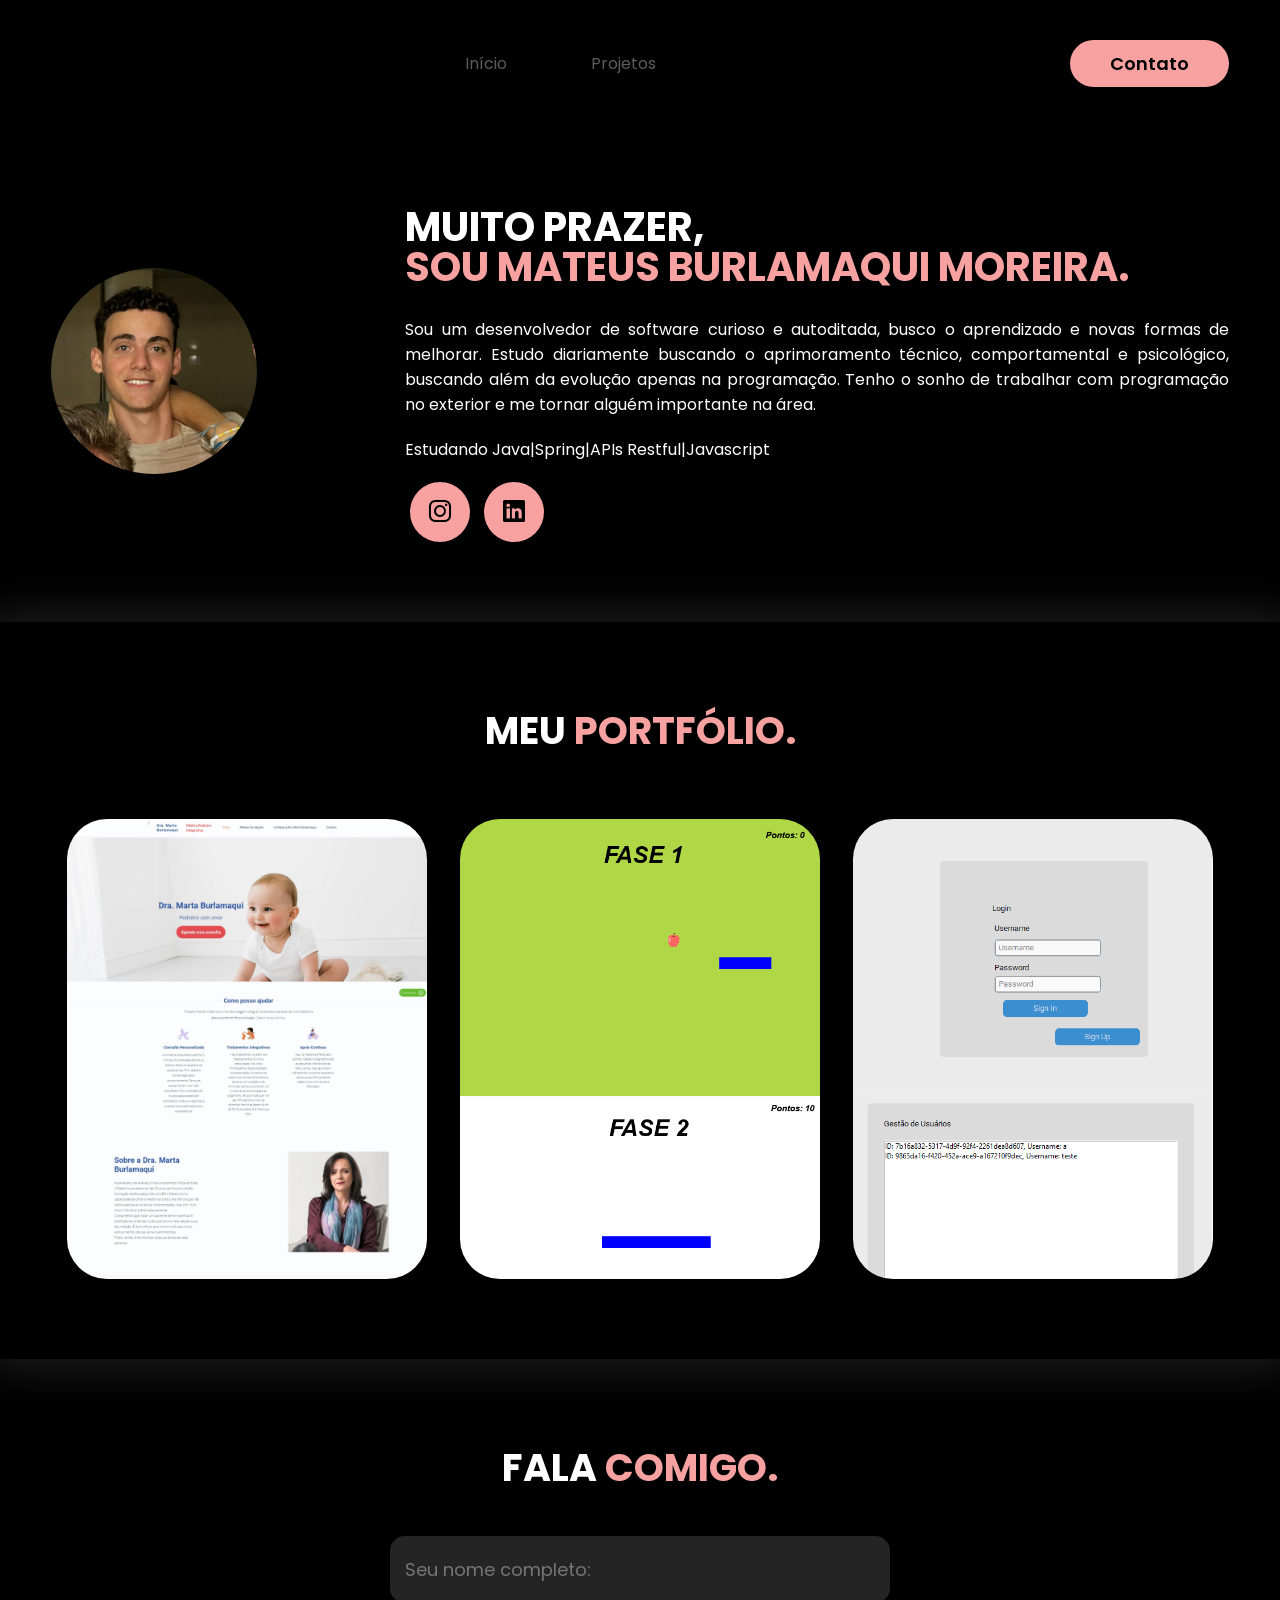
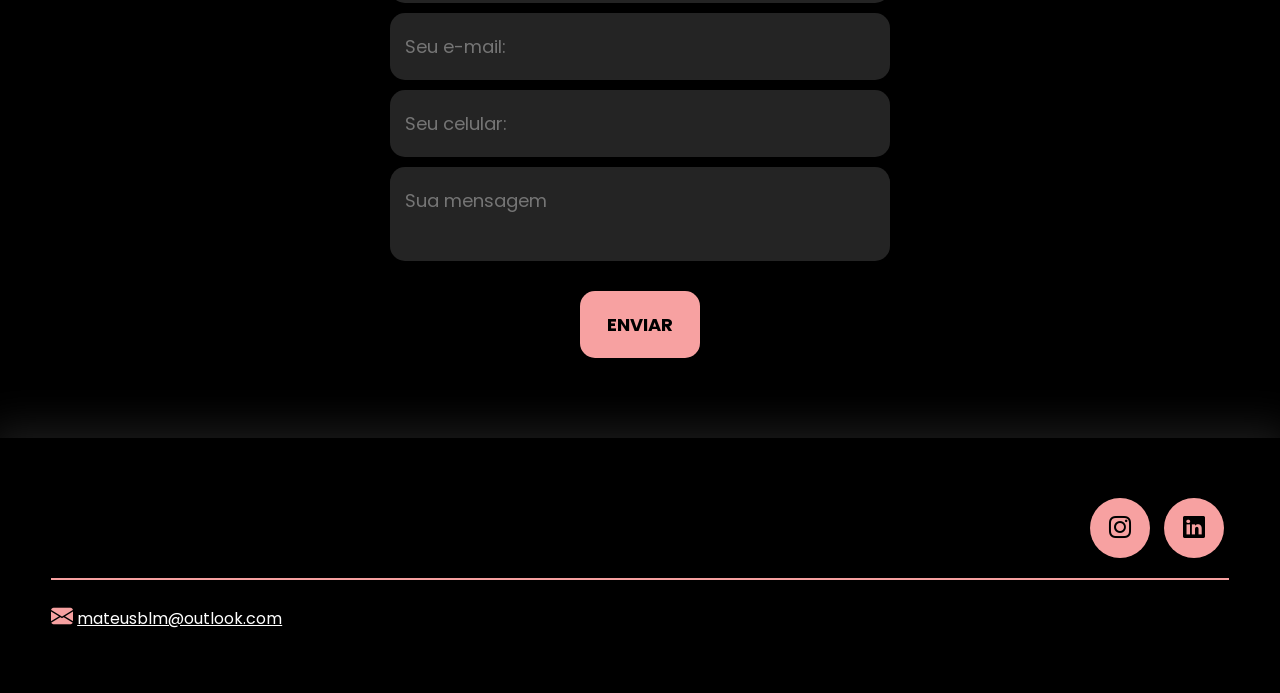
<file: index.html>
<!DOCTYPE html>
<html lang="pt-br">
<head>
    <meta charset="UTF-8">
    <meta name="viewport" content="width=device-width, initial-scale=1.0">
    <link rel="preconnect" href="https://fonts.googleapis.com">
    <link rel="preconnect" href="https://fonts.gstatic.com" crossorigin>
    <link href="https://fonts.googleapis.com/css2?family=Poppins:ital,wght@0,100;0,200;0,300;0,400;0,500;0,600;0,700;0,800;0,900;1,100;1,200;1,300;1,400;1,500;1,600;1,700;1,800;1,900&display=swap" rel="stylesheet">
    <link rel="stylesheet" href="https://cdn.jsdelivr.net/npm/bootstrap-icons@1.10.5/font/bootstrap-icons.css">
    <link rel="stylesheet" href="style.css">

    <script src="menu.js" defer></script>

    <title>Portfolio Mateus BLM</title>
</head>
<body>
    
    <header>
        <div class="interface">
            <div class="logo">
                <a href="#">
                </a>
            </div>

            <nav class="menu-desktop">
                <ul>
                    <li><a href="#">Início</a></li>
                    <li><a href="#projetos">Projetos</a></li>

                </ul>
            </nav>

            <div class="btn-contato">
                <a href="#formulario">
                    <button>Contato</button>
                </a>
            </div>

            <div class="btn-abrir-menu" id="btn-menu">
                <i class="bi bi-list"></i>
            </div>

            <div class="menu-mobile" id="menu-mobile">
                <div class="btn-fechar">
                    <i class="bi bi-x-lg"></i>
                </div>

                <nav>
                    <ul>
                        <li><a href="#">Início</a></li>
                        <li><a href="#">Projetos</a></li>
                        <li><a href="#formulario">Contato</a></li>
                    </ul>
                </nav>

            </div>
            <div class="overlay-menu" id="overlay-menu"></div>
        </div>
    </header>

    <main>


        <section class="sobre">
            <div class="interface">
                <div class="flex">
                    <div class="img-sobre">
                        <img src="images/pessoa.jpeg" alt="" width="70%">
                    </div><!--img-sobre-->

                    <div class="txt-sobre">
                        <h2>MUITO PRAZER, <span>SOU MATEUS BURLAMAQUI MOREIRA.</span></h2>
                        <p>Sou um desenvolvedor de software curioso e autoditada, busco o aprendizado e novas formas de melhorar. Estudo diariamente buscando o aprimoramento técnico, comportamental e psicológico, buscando além da evolução apenas na programação. Tenho o sonho de trabalhar com programação no exterior e me tornar alguém importante na área.</p>
                        <p>Estudando Java|Spring|APIs Restful|Javascript</p>
                        <div class="btn-social">
                            <a href="https://www.instagram.com/mateuss.bm" target="_blank"><button><i class="bi bi-instagram"></i></button></a>
                            <a href="https://br.linkedin.com/in/mateus-burlamaqui-moreira" target="_blank"><button><i class="bi bi-linkedin"></i></button></a>
                        </div><!--btn-social-->
                    </div><!--txt-sobre-->
                </div><!--flex-->
            </div><!--interface-->
        </section><!--sobre-->

        <section class="portfolio" id="projetos">
            <div class="interface">
                <h2 class="titulo">MEU <span>PORTFÓLIO.</span></h2>
                <div class="flex">
                    <div class="img-port" style="background-image: url(images/imagem.jpeg);">
                        <a href="https://www.dramartaburlamaqui.com/" target="_blank"><div class="overlay">Site Dra. Marta</div></a>
                        
                    </div>
                    <div class="img-port" style="background-image: url(images/snake.png);">
                            <a href="https://github.com/mateusblm/snake-game-pygame" target="_blank"><div class="overlay">Snake Game</div></a>
                    </div>
                    <div class="img-port" style="background-image: url(images/plataforma_ingressos.png);">
                        <a href="https://github.com/mateusblm/plataforma_ingressos" target="_blank"><div class="overlay">Plataforma Ingressos</div></a>
                </div>
                </div><!--flex-->
            </div><!--interface-->
        </section><!--portfolio-->

        <section class="formulario" id="formulario">
            <div class="interface">
                <h2 class="titulo">FALA <span>COMIGO.</span></h2>

                <form action="https://formspree.io/f/mzzplnrk" method="POST">
                    <input type="text" name="nome" id="" placeholder="Seu nome completo:" required>
                    <input type="text" name="email" id="" placeholder="Seu e-mail:" required>
                    <input type="text" name="celular" id="" placeholder="Seu celular:">
                    <textarea name="mensagem" id="" placeholder="Sua mensagem" required></textarea>
                    <div class="btn-enviar"><input type="submit" value="ENVIAR"></div>
                </form>
            </div>
        </section>

    </main>

    <footer>
        <div class="interface">
            <div class="line-footer">
                <div class="flex">
                    <div class="logo-footer">
                    </div>
                    <div class="btn-social">
                        <a href="https://www.instagram.com/mateuss.bm" target="_blank"><button><i class="bi bi-instagram"></i></button></a>
                        <a href="https://br.linkedin.com/in/mateus-burlamaqui-moreira" target="_blank"><button><i class="bi bi-linkedin"></i></button></a>
                    </div>
                </div>
            </div>

            <div class="line-footer borda">
                <p><i class="bi bi-envelope-fill"></i> <a href="mailto:mateusblm@outlook.com">mateusblm@outlook.com</a></p>
            </div>
        </div>
    </footer>

</body>
</html>
</file>
<file: style.css>
/* ESTILO GERAL */
* {
    margin: 0;
    padding: 0;
    box-sizing: border-box;
    font-family: 'Poppins', sans-serif;
}

body {
    background-color: #000;
    height: 100vh;
}

.interface {
    max-width: 1280px;
    margin: 0 auto;
}

.img-sobre img {
    border-radius: 50%;
}

.flex {
    display: flex;
}



.btn-contato button {
    padding: 10px 40px;
    font-size: 18px;
    font-weight: 600;
    background-color: #f7a1a1;
    border: 0;
    border-radius: 30px;
    cursor: pointer;
    transition: .2s;
}

h2.titulo {
    color: #fff;
    font-size: 38px;
    text-align: center;
}

h2.titulo span {
    color: #f7a1a1;
}

button:hover,
form .btn-enviar input:hover {
    box-shadow: 0px 0px 8px #f7a1a1;
    transform: scale(1.05);
}

/* ESTILO DO CABEÇALHO */
header {
    padding: 40px 4%;
}

header>.interface {
    display: flex;
    align-items: center;
    justify-content: space-between;
}

header a {
    color: #5c5c5c;
    text-decoration: none;
    display: inline-block;
    transition: .2s;
}

header nav.menu-desktop a:hover {
    color: #fff;
    transform: scale(1.05);
}

header nav ul {
    list-style-type: none;
}

header nav.menu-desktop ul li {
    display: inline-block;
    padding: 0 40px;
}

/* ESTILO DO MENU MOBILE */

.btn-abrir-menu{
    display: none;
}

.btn-abrir-menu i{
    color: #f7a1a1;
    font-size: 40px;
}

.menu-mobile{
    background-color: #000;
    height: 100vh;
    position: fixed;
    top: 0;
    right: 0;
    z-index: 99999;
    width: 0%;
    overflow: hidden;
    transition: .5s;
}

.menu-mobile.abrir-menu{
    width: 70%;
}

.menu-mobile.abrir-menu ~ .overlay-menu{
    display: block;
}


.menu-mobile .btn-fechar{
    padding: 20px 5%;
}

.menu-mobile .btn-fechar i{
    color: #f7a1a1;
    font-size: 30px;
}

.menu-mobile nav ul{
    text-align: right;
}

.menu-mobile nav ul li a{
    color: #fff;
    font-size: 20px;
    font-weight: 300;
    padding: 20px 8%;
    display: block;
}   

.menu-mobile nav ul li a:hover{
    background-color: #f7a1a1;
    color: #000;
}

.overlay-menu{
    background-color: #000000df;
    width: 100%;
    height: 100%;
    position: fixed;
    top: 0;
    left: 0;
    z-index: 88888;
    display: none;
}

/* ESTILO DO TOPO DO SITE */
section.topo-do-site {
    padding: 40px 4%;
}

section.topo-do-site .flex {
    align-items: center;
    justify-content: center;
    gap: 90px;
}

.topo-do-site h1 {
    color: #fff;
    font-size: 42px;
    line-height: 40px;
}

.topo-do-site .txt-topo-site h1 span {
    color: #f7a1a1;
}

.topo-do-site .txt-topo-site p {
    color: #fff;
    margin: 40px 0;
}

.topo-do-site .img-topo-site img {
    position: relative;
    animation: flutuar 3s ease-in-out infinite alternate;
}


@keyframes flutuar {
    0% {
        top: 0;
    }

    100% {
        top: 30px;
    }
}


/* ESTILO DO SOBRE */
section.sobre {
    padding: 80px 4%;
}

section.sobre .flex {
    align-items: center;
    gap: 60px;
}

.sobre .txt-sobre {
    color: #fff;
}

.sobre .txt-sobre h2 {
    font-size: 40px;
    line-height: 40px;
    margin-bottom: 30px;
}

.sobre .txt-sobre h2 span {
    color: #f7a1a1;
    display: block;
}

.sobre .txt-sobre p {
    margin: 20px 0;
    text-align: justify;
}

.btn-social button {
    width: 60px;
    height: 60px;
    border-radius: 50%;
    border: none;
    background-color: #f7a1a1;
    font-size: 22px;
    cursor: pointer;
    margin: 0 5px;
    transition: .2s;
}

/* ESTILO DO PORTFÓLIO */
section.portfolio {
    padding: 80px 4%;
    box-shadow: 0 0 40px 10px #ffffff1d;
}

section.portfolio .flex {
    justify-content: space-around;
    margin-top: 60px;
}

.img-port {
    width: 360px;
    height: 460px;
    background-size: cover;
    background-position: 100% 0%;
    transition: 8s;
    cursor: pointer;
    border-radius: 40px;
    position: relative;
}

.img-port:hover {
    background-position: 100% 100%;
}

.overlay {
    position: absolute;
    top: 0;
    left: 0;
    width: 100%;
    height: 100%;
    background-color: #000000b8;
    border-radius: 40px;
    display: flex;
    align-items: center;
    justify-content: center;
    font-size: 24px;
    font-weight: 600;
    color: #fff;
    opacity: 0;
    transition: .5s;
}

.overlay:hover {
    opacity: 1;
}

/* ESTILO DO FORMULÁRIO DE CONTATO */
section.formulario {
    padding: 80px 4%;
}

form {
    max-width: 500px;
    margin: 0 auto;
    display: flex;
    justify-content: center;
    flex-direction: column;
    gap: 10px;
    margin-top: 40px;
}

form input,
form textarea {
    width: 100%;
    background-color: #242424;
    border: 0;
    outline: 0;
    padding: 20px 15px;
    border-radius: 15px;
    color: #fff;
    font-size: 18px;
}

form textarea {
    resize: none;
    max-height: 200px;
}

form .btn-enviar {
    margin-top: 20px;
    text-align: center;
}

form .btn-enviar input {
    width: 120px;
    background-color: #f7a1a1;
    color: #000;
    font-weight: 700;
    cursor: pointer;
    transition: .2s;
}

/* ESTILO DO RODAPÉ */

footer {
    padding: 40px 4%;
    box-shadow: 0 0 40px 10px #ffffff1d;
}

footer .flex {
    justify-content: space-between;
}

footer .line-footer {
    padding: 20px 0;
}

.borda {
    border-top: 2px solid #f7a1a1;
}

footer .line-footer p i {
    color: #f7a1a1;
    font-size: 22px;
}

footer .line-footer p a {
    color: #fff;
}

@media screen and (max-width: 1020px) {

    /* CLASSES GERAIS */
    .flex {
        flex-direction: column;
    }

    .topo-do-site .flex{
        flex-direction: column-reverse;
    }

    h2.titulo {
        font-size: 34px;
        line-height: 30px;
    }

    /* CABEÇALHO */
    .menu-desktop,
    .btn-contato {
        display: none;
    }

    /* TOPO DO SITE */

    section.topo-do-site .flex {
        gap: 40px;
    }

    section.topo-do-site {
        padding: 20px 8%;
    }

    .topo-do-site h1 {
        font-size: 30px;
    }



    /* SOBRE */
    section.sobre {
        padding: 80px 8%;
    }

    .sobre .txt-sobre h2 {
        font-size: 34px;
        line-height: 35px;
        text-align: center;
    }
    
    .btn-social{
        text-align: center;
    }

    .img-sobre {
        display: flex;
        justify-content: center;
        align-items: center;
    }
    .img-sobre img{
        src: 0;
        width: 50%;
    }

    /* PORTFÓLIO */
    section.portfolio {
        padding: 80px 8%;
    }

    .img-port {
        width: 100%;
        max-width: 360px;
        margin: 0 auto;
    }
    
    section.portfolio .flex {
       gap: 60px;
    }

    /* RODAPÉ */
    footer .flex {
        flex-direction: column;
        gap: 30px;
    }

    footer .line-footer {
        text-align: center;
    }
}
</file>
